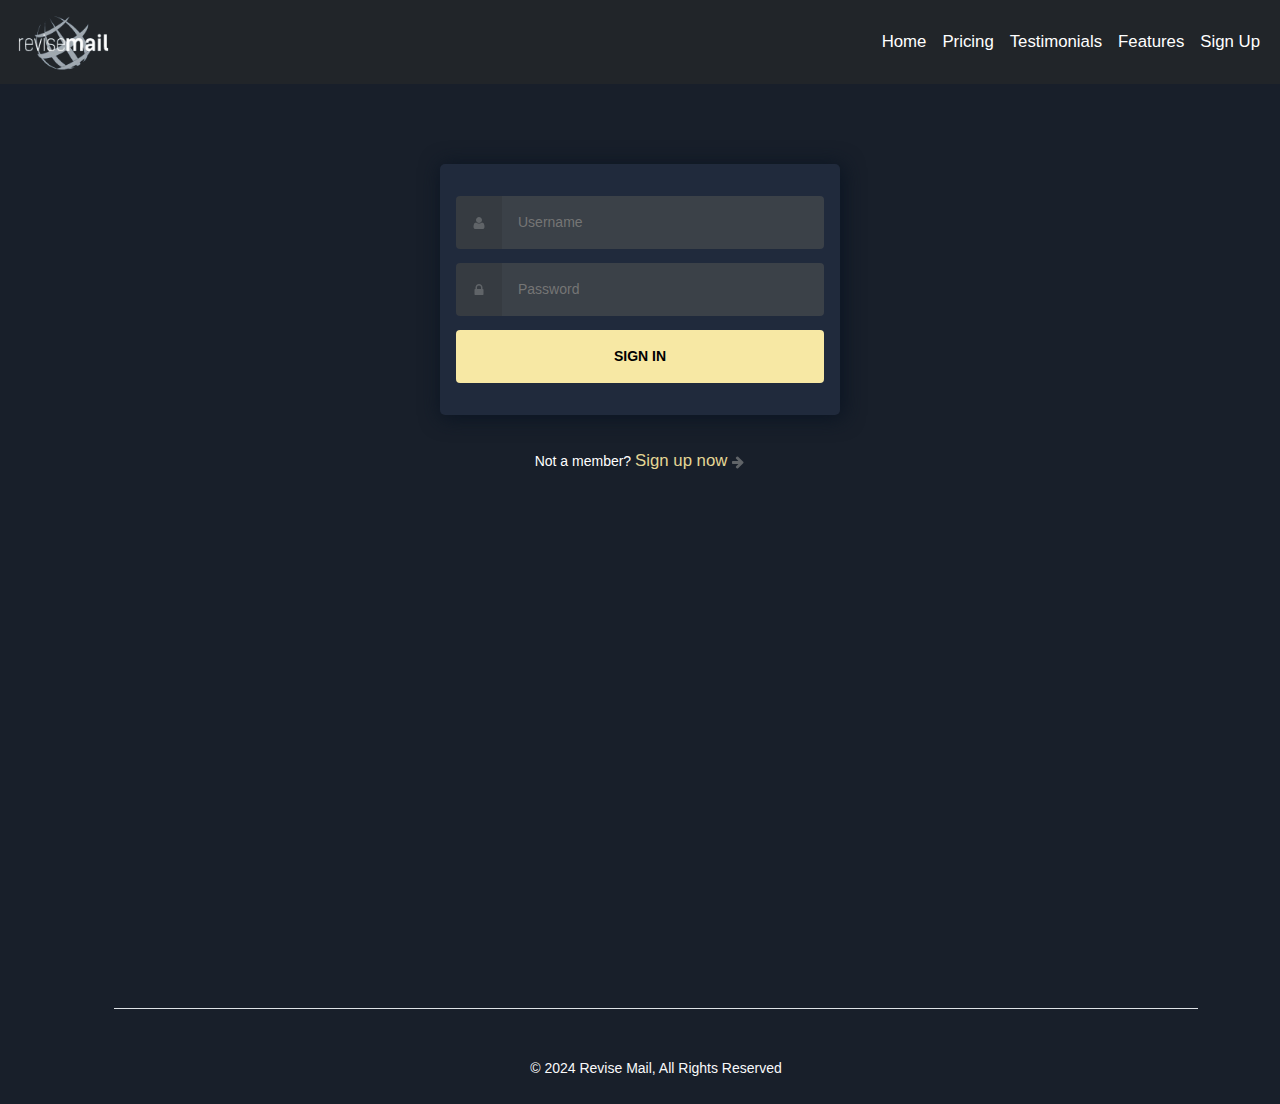
<file: signin.html>
<!DOCTYPE html>
<html lang='en'>

<head>
    <meta charset='UTF-8'>
    <meta name='viewport' content='width=device-width, initial-scale=1.0'>
    <title>Sign In || Revise Mail</title>
    <!-- Bootstrap CSS -->
    <link href='https://cdn.jsdelivr.net/npm/bootstrap@5.3.0-alpha1/dist/css/bootstrap.min.css' rel='stylesheet'>
    <!-- Font Awesome CSS -->
    <link href='https://cdnjs.cloudflare.com/ajax/libs/font-awesome/6.0.0-beta3/css/all.min.css' rel='stylesheet'>
    <!-- Custome css  -->
    <link rel="stylesheet" href="css/auth.css">
    <link rel='stylesheet' href='css/style.css'>
</head>

<body>
    <header>
        <nav class="navbar navbar-expand-lg navbar-dark bg-dark">
            <div class="container-fluid">
                <a class="navbar-brand" href="/"><img src="assets/logo1.png" alt="logo-img" style="width: 100px;"></a>
                <a class="navbar-toggler" type="button" data-bs-toggle="collapse" data-bs-target="#navbarNav"
                    aria-controls="navbarNav" aria-expanded="false" aria-label="Toggle navigation">
                    <span class="navbar-toggler-icon"></span>
                </a>
                <div class="collapse navbar-collapse" id="navbarNav">
                    <ul class="navbar-nav ms-auto">
                        <li class="nav-item">
                            <a class="nav-link " href="/#">Home</a>
                        </li>
                        <li class="nav-item">
                            <a class="nav-link " href="/#price-section">Pricing</a>
                        </li>
                        <li class="nav-item">
                            <a class="nav-link" href="/#testimonial">Testimonials</a>
                        </li>
                        <li class="nav-item">
                            <a class="nav-link" href="/#feature">Features</a>
                        </li>
                        <li class="nav-item">
                            <a class="nav-link" href="signup.html">Sign Up</a>
                        </li>
                    </ul>
                </div>
            </div>
        </nav>
    </header>


    <body class="align">
        <main>

            <div class="grid">

                <form class="form login login-form" onsubmit="return login(event)" data-animate>

                    <div class="alert alert-danger d-none" role="alert" id="alertBox">
                      
                    </div>
                    <div class="form__field">

                        <label for="login__username"><svg class="icon">
                                <use xlink:href="#icon-user"></use>
                            </svg><span class="hidden">Username</span></label>
                        <input autocomplete="username" id="login_username" type="text" name="username"
                            class="form__input" placeholder="Username" required>
                    </div>

                    <div class="form__field">
                        <label for="login__password"><svg class="icon">
                                <use xlink:href="#icon-lock"></use>
                            </svg><span class="hidden">Password</span></label>
                        <input id="login_password" type="password" name="password" class="form__input"
                            placeholder="Password" required>
                    </div>

                    <div class="form__field">
                        <input type="submit" value="Sign In">
                    </div>

                </form>

                <p class="text--center" data-animate>Not a member? <a href="signup.html">Sign up now</a> <svg class="icon">
                        <use xlink:href="#icon-arrow-right"></use>
                    </svg></p>

            </div>

            <svg xmlns="http://www.w3.org/2000/svg" class="icons">
                <symbol id="icon-arrow-right" viewBox="0 0 1792 1792">
                    <path
                        d="M1600 960q0 54-37 91l-651 651q-39 37-91 37-51 0-90-37l-75-75q-38-38-38-91t38-91l293-293H245q-52 0-84.5-37.5T128 1024V896q0-53 32.5-90.5T245 768h704L656 474q-38-36-38-90t38-90l75-75q38-38 90-38 53 0 91 38l651 651q37 35 37 90z" />
                </symbol>
                <symbol id="icon-lock" viewBox="0 0 1792 1792">
                    <path
                        d="M640 768h512V576q0-106-75-181t-181-75-181 75-75 181v192zm832 96v576q0 40-28 68t-68 28H416q-40 0-68-28t-28-68V864q0-40 28-68t68-28h32V576q0-184 132-316t316-132 316 132 132 316v192h32q40 0 68 28t28 68z" />
                </symbol>
                <symbol id="icon-user" viewBox="0 0 1792 1792">
                    <path
                        d="M1600 1405q0 120-73 189.5t-194 69.5H459q-121 0-194-69.5T192 1405q0-53 3.5-103.5t14-109T236 1084t43-97.5 62-81 85.5-53.5T538 832q9 0 42 21.5t74.5 48 108 48T896 971t133.5-21.5 108-48 74.5-48 42-21.5q61 0 111.5 20t85.5 53.5 62 81 43 97.5 26.5 108.5 14 109 3.5 103.5zm-320-893q0 159-112.5 271.5T896 896 624.5 783.5 512 512t112.5-271.5T896 128t271.5 112.5T1280 512z" />
                </symbol>
            </svg>

        </main>
        <div class="container">
            <footer class="">
                <p class="text-center text-light border-top pt-5">© 2024 Revise Mail, All Rights Reserved</p>
            </footer>
        </div>
        <!-- Your HTML content here -->
        <script src="js/app.js"></script>
        <!-- Bootstrap JS (optional) -->
        <script src='https://cdn.jsdelivr.net/npm/bootstrap@5.3.0-alpha1/dist/js/bootstrap.bundle.min.js'></script>
    </body>

</html>
</file>
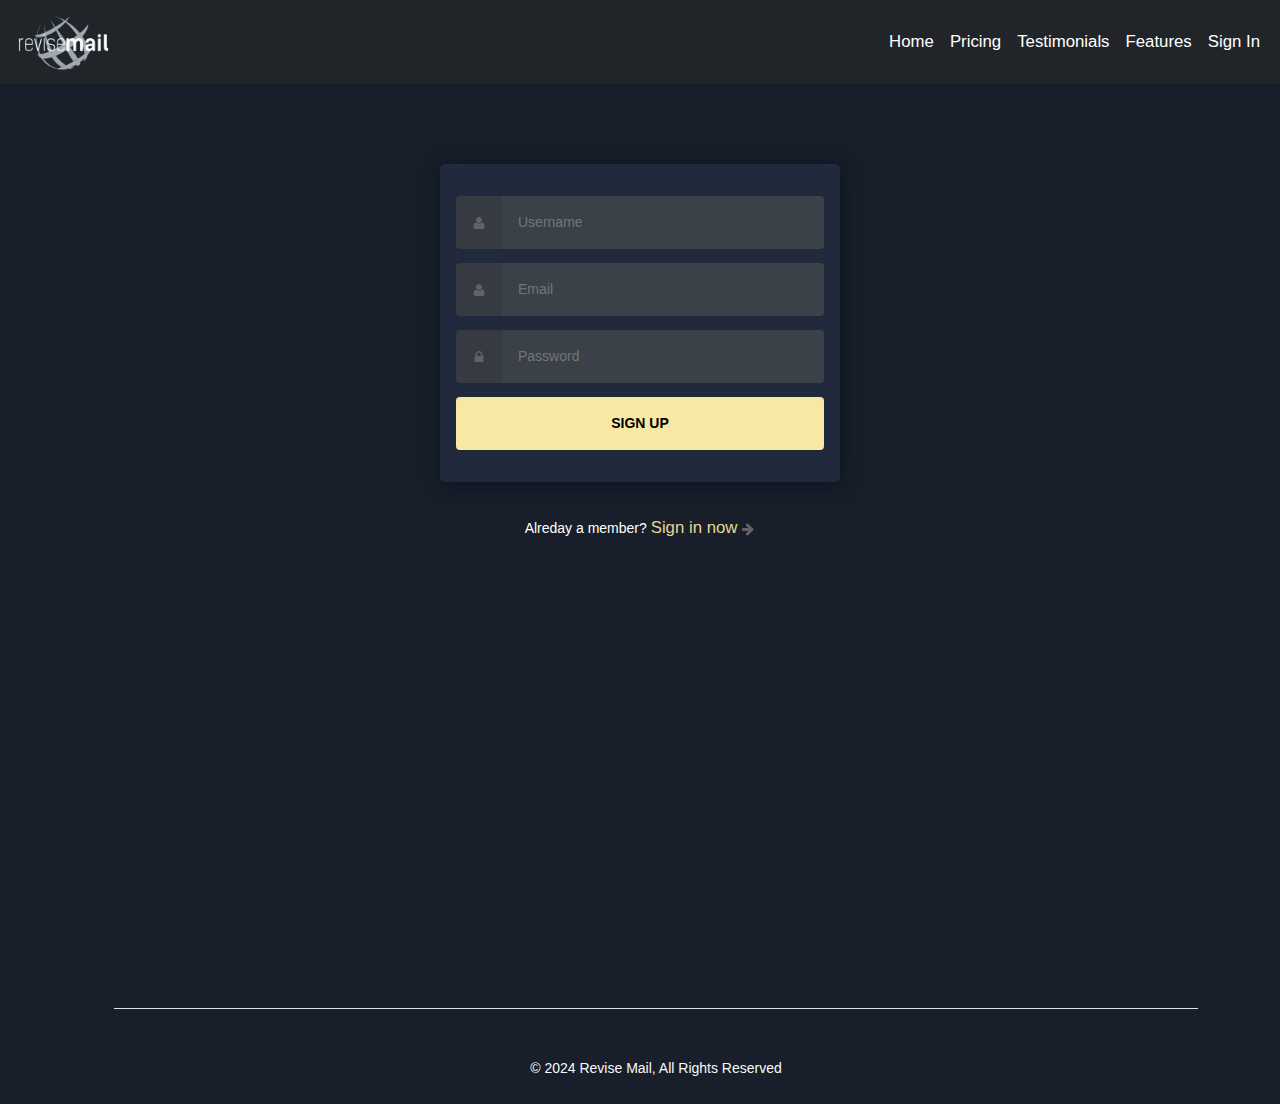
<file: signup.html>
<!DOCTYPE html>
<html lang='en'>

<head>
    <meta charset='UTF-8'>
    <meta name='viewport' content='width=device-width, initial-scale=1.0'>
    <title>Sign Up || Revise Mail</title>
    <!-- Bootstrap CSS -->
    <link href='https://cdn.jsdelivr.net/npm/bootstrap@5.3.0-alpha1/dist/css/bootstrap.min.css' rel='stylesheet'>
    <!-- Font Awesome CSS -->
    <link href='https://cdnjs.cloudflare.com/ajax/libs/font-awesome/6.0.0-beta3/css/all.min.css' rel='stylesheet'>
    <!-- Custome css  -->
    <link rel="stylesheet" href="css/auth.css">
    <link rel='stylesheet' href='css/style.css'>
</head>

<body>
    <header>
        <nav class="navbar navbar-expand-lg navbar-dark bg-dark">
            <div class="container-fluid">
                <a class="navbar-brand" href="/"><img src="assets/logo1.png" alt="logo-img" style="width: 100px;"></a>
                <a class="navbar-toggler" type="button" data-bs-toggle="collapse" data-bs-target="#navbarNav"
                    aria-controls="navbarNav" aria-expanded="false" aria-label="Toggle navigation">
                    <span class="navbar-toggler-icon"></span>
                </a>
                <div class="collapse navbar-collapse" id="navbarNav">
                    <ul class="navbar-nav ms-auto">
                        <li class="nav-item">
                            <a class="nav-link active" href="/#">Home</a>
                        </li>
                        <li class="nav-item">
                            <a class="nav-link active" href="/#price-section">Pricing</a>
                        </li>
                        <li class="nav-item">
                            <a class="nav-link" href="/#testimonial">Testimonials</a>
                        </li>
                        <li class="nav-item">
                            <a class="nav-link" href="/#feature">Features</a>
                        </li>
                        <li class="nav-item">
                            <a class="nav-link" href="signin.html">Sign In</a>
                        </li>
                    </ul>
                </div>
            </div>
        </nav>
    </header>


    <main>

        <body class="align ">

            <div class="grid">

                <form class="form login login-form" onsubmit="return register(event)" data-animate>
                    <div class="alert alert-danger d-none" role="alert" id="RalertBox">

                    </div>
                    <div class="form__field">
                        <label for="login__username"><svg class="icon">
                                <use xlink:href="#icon-user"></use>
                            </svg><span class="hidden">Username</span></label>
                        <input autocomplete="username" id="username" type="text" name="username" class="form__input"
                            placeholder="Username" >
                    </div>
                    <div class="form__field">
                        <label for="login__username"><svg class="icon">
                                <use xlink:href="#icon-user"></use>
                            </svg><span class="hidden">Email</span></label>
                        <input autocomplete="username" id="email" type="text" name="username" class="form__input"
                            placeholder="Email" >
                    </div>

                    <div class="form__field">
                        <label for="login__password"><svg class="icon">
                                <use xlink:href="#icon-lock"></use>
                            </svg><span class="hidden">Password</span></label>
                        <input id="password" type="password" name="password" class="form__input" placeholder="Password"
                            >
                    </div>

                    <div class="form__field">
                        <input type="submit" value="Sign Up">
                    </div>

                </form>

                <p class="text--center">Alreday a member? <a href="signin.html">Sign in now</a> <svg class="icon">
                        <use xlink:href="#icon-arrow-right"></use>
                    </svg></p>

            </div>

            <svg xmlns="http://www.w3.org/2000/svg" class="icons">
                <symbol id="icon-arrow-right" viewBox="0 0 1792 1792">
                    <path
                        d="M1600 960q0 54-37 91l-651 651q-39 37-91 37-51 0-90-37l-75-75q-38-38-38-91t38-91l293-293H245q-52 0-84.5-37.5T128 1024V896q0-53 32.5-90.5T245 768h704L656 474q-38-36-38-90t38-90l75-75q38-38 90-38 53 0 91 38l651 651q37 35 37 90z" />
                </symbol>
                <symbol id="icon-lock" viewBox="0 0 1792 1792">
                    <path
                        d="M640 768h512V576q0-106-75-181t-181-75-181 75-75 181v192zm832 96v576q0 40-28 68t-68 28H416q-40 0-68-28t-28-68V864q0-40 28-68t68-28h32V576q0-184 132-316t316-132 316 132 132 316v192h32q40 0 68 28t28 68z" />
                </symbol>
                <symbol id="icon-user" viewBox="0 0 1792 1792">
                    <path
                        d="M1600 1405q0 120-73 189.5t-194 69.5H459q-121 0-194-69.5T192 1405q0-53 3.5-103.5t14-109T236 1084t43-97.5 62-81 85.5-53.5T538 832q9 0 42 21.5t74.5 48 108 48T896 971t133.5-21.5 108-48 74.5-48 42-21.5q61 0 111.5 20t85.5 53.5 62 81 43 97.5 26.5 108.5 14 109 3.5 103.5zm-320-893q0 159-112.5 271.5T896 896 624.5 783.5 512 512t112.5-271.5T896 128t271.5 112.5T1280 512z" />
                </symbol>
            </svg>

        </body>
    </main>

    <div class="container">
        <footer class="">
            <p class="text-center text-light border-top pt-5">© 2024 Revise Mail, All Rights Reserved</p>
        </footer>
    </div>


    <!-- Your HTML content here -->
    <script src="js/app.js"></script>
    <!-- Bootstrap JS (optional) -->
    <script src='https://cdn.jsdelivr.net/npm/bootstrap@5.3.0-alpha1/dist/js/bootstrap.bundle.min.js'></script>
</body>

</html>
</file>
<file: css/auth.css>
/* config.css */


:root {
    --baseColor: #606468;
    --primary-color-dark-blue-1: hsl(217, 28%, 15%);
    --primary-color-dark-blue-2: hsl(218, 28%, 13%);
    --primary-color-dark-blue-3: hsl(216, 53%, 9%);
    --primary-color-dark-blue-4: hsl(219, 30%, 18%);
    --accent-color-cyan: #e4d695;
    --accent-color-blue: #F3D33F;
    --neutral-color-white: hsl(0, 0%, 100%);
    --font-heading: "Raleway", sans-serif;
    --font-body: "Open Sans", sans-serif;
    --padding-sm: 2.5rem 2rem;
    --padding-md: 1rem;
    --padding-lg: 4.5rem 4rem;
    --padding-footer: 15rem 4rem 1rem;
    --padding-footer-tablet: 20rem 3rem 1rem;
    --padding-footer-mobile: 25rem 3rem 1rem;
}

a{
    text-decoration: none !important;
    font-size: larger !important;
}
/* helpers/align.css */
main{
    min-height: 100vh !important;
}
.contact-info {
    margin: 0 !important;
    padding: 0 !important;
}

.grid {
    width: 90%;
    margin-left: auto;
    margin-right: auto;
    max-width: 25rem;
    padding-top: 5rem;
}

/* helpers/hidden.css */

.hidden {
    border: 0;
    clip: rect(0 0 0 0);
    height: 1px;
    margin: -1px;
    overflow: hidden;
    padding: 0;
    position: absolute;
    width: 1px;
}

/* helpers/icon.css */

:root {
    --iconFill: var(--baseColor);
}

.icons {
    display: none;
}

.icon {
    height: 1em;
    display: inline-block;
    fill: #606468;
    fill: var(--iconFill);
    width: 1em;
    vertical-align: middle;
}

/* layout/base.css */

:root {
    --htmlFontSize: 100%;

    --bodyBackgroundColor: #2c3338;
    --bodyColor: var(--baseColor);
    --bodyFontFamily: "Open Sans";
    --bodyFontFamilyFallback: sans-serif;
    --bodyFontSize: 0.875rem;
    --bodyFontWeight: 400;
    --bodyLineHeight: 1.5;
}

* {
    -webkit-box-sizing: inherit;
    box-sizing: inherit;
}

html {
    -webkit-box-sizing: border-box;
    box-sizing: border-box;
    font-size: 100%;
    font-size: var(--htmlFontSize);
}

body {
    background-color: #2c3338;
    background-color: var(--bodyBackgroundColor);
    color: #606468;
    color: var(--bodyColor);
    font-family: "Open Sans", sans-serif;
    font-family: var(--bodyFontFamily), var(--bodyFontFamilyFallback);
    font-size: 0.875rem;
    font-size: var(--bodyFontSize);
    font-weight: 400;
    font-weight: var(--bodyFontWeight);
    line-height: 1.5;
    line-height: var(--bodyLineHeight);
    margin: 0;
    min-height: 100vh;
}

/* modules/anchor.css */

:root {
    --anchorColor: #eee;
}

a {
    color: #eee;
    color: var(--anchorColor);
    outline: 0;
    text-decoration: none;
}

a:focus,
a:hover {
    text-decoration: underline;
}

/* modules/form.css */

:root {
    --formGap: 0.875rem;
}

input {
    background-image: none;
    border: 0;
    color: inherit;
    font: inherit;
    margin: 0;
    outline: 0;
    padding: 0;
    -webkit-transition: background-color 0.3s;
    -o-transition: background-color 0.3s;
    transition: background-color 0.3s;
    height: max-content;
}

input[type="submit"] {
    cursor: pointer;
}

.form {
    display: grid;
    grid-gap: 0.875rem;
    gap: 0.875rem;
    grid-gap: var(--formGap);
    gap: var(--formGap);
}

.form input[type="password"],
.form input[type="text"],
.form input[type="submit"] {
    width: 100%;
    height: max-content;
}

.form__field {
    display: -webkit-box;
    display: -ms-flexbox;
    display: flex;
}

.form__input {
    -webkit-box-flex: 1;
    -ms-flex: 1;
    flex: 1;
}

/* modules/login.css */

:root {
    --loginBorderRadus: 0.25rem;
    --loginColor: #eee;

    --loginInputBackgroundColor: #3b4148;
    --loginInputHoverBackgroundColor: #434a52;

    --loginLabelBackgroundColor: #363b41;

    --loginSubmitBackgroundColor: #f7e8a4;
    --loginSubmitColor: #eee;
    --loginSubmitHoverBackgroundColor: #F3D33F;
}

.login {
    color: #000;
    color: var(--loginColor);
}

.login label,
.login input[type="text"],
.login input[type="password"],
.login input[type="submit"] {
    border-radius: 0.25rem;
    border-radius: var(--loginBorderRadus);
    padding: 1rem;
    color: #000 !important;
}

.login label {
    background-color: #363b41;
    background-color: var(--loginLabelBackgroundColor);
    border-bottom-right-radius: 0;
    border-top-right-radius: 0;
    /* padding-left: 1.25rem;
    padding-right: 1.25rem; */
}

.login input[type="password"],
.login input[type="text"] {
    background-color: #3b4148;
    background-color: var(--loginInputBackgroundColor);
    border-bottom-left-radius: 0;
    border-top-left-radius: 0;
    color: #fff !important;
}

.login input[type="password"]:focus,
.login input[type="password"]:hover,
.login input[type="text"]:focus,
.login input[type="text"]:hover {
    background-color: #434a52;
    background-color: var(--loginInputHoverBackgroundColor);
}

.login input[type="submit"] {
    background-color: #F3D33F;
    background-color: var(--loginSubmitBackgroundColor);
    color: #000;
    color: var(--loginSubmitColor);
    font-weight: 700;
    text-transform: uppercase;
}

.login input[type="submit"]:focus,
.login input[type="submit"]:hover {
    background-color: #F3D33F;
    background-color: var(--loginSubmitHoverBackgroundColor);
}

/* modules/text.css */

p {
    margin-top: 1.5rem;
    margin-bottom: 1.5rem;
}

.text--center {
    text-align: center;
}
.login-form {
   

       /* margin-left: 3.5rem;
       flex-basis: 33.33%; */
       border-radius: 5px;
       background-color: var(--primary-color-dark-blue-4);
       box-shadow: 2px 2px 20px 2px var(--primary-color-dark-blue-3);
       padding: 2rem 1rem;

}

/* animation part css starts  */
@keyframes fadeInUp {
    from {
        opacity: 0;
        transform: translateY(30px);
    }

    to {
        opacity: 1;
        transform: translateY(0);
    }
}

.form,
.text--center {
    animation: fadeInUp 0.8s ease-out forwards;
}

.form__field {
    animation: fadeInUp 0.8s ease-out forwards;
    /* animation-delay: 0.2s; */
    /* Stagger the animations for each field */
}

.text--center {
    animation-delay: 1s;
    /* Delay the text animation slightly more */
}

/* animation part css ends */
</file>
<file: css/style.css>
:root {
    --primary-color-dark-blue-1: hsl(217, 28%, 15%);
    --primary-color-dark-blue-2: hsl(218, 28%, 13%);
    --primary-color-dark-blue-3: hsl(216, 53%, 9%);
    --primary-color-dark-blue-4: hsl(219, 30%, 18%);
    --accent-color-cyan: #e4d695;
    --accent-color-blue: #F3D33F;
    --neutral-color-white: hsl(0, 0%, 100%);
    --font-heading: "Raleway", sans-serif;
    --font-body: "Open Sans", sans-serif;
    --padding-sm: 2.5rem 2rem;
    --padding-md: 1rem;
    --padding-lg: 4.5rem 4rem;
    --padding-footer: 10rem 4rem 1rem;
    --padding-footer-tablet: 30rem 3rem 1rem;
    --padding-footer-mobile: 25rem 3rem 1rem;
}

body {
    background-color: var(--primary-color-dark-blue-2);
    color: var(--neutral-color-white);
    font-family: var(--font-body);
}

h1,
h2,
h3,
h4,
h5,
h6 {
    font-family: var(--font-heading);
    line-height: 1.7;
    font-weight: 700;
}

h1 {
    font-size: 1.7rem;
}

h2 {
    font-size: 1.5rem;
}

h3 {
    font-size: 1.4rem;
}

p {
    font-family: var(--font-body);
    font-size: 14px;
    line-height: 1.7;
    padding: 0.5rem 0;
}

.lg-p {
    font-size: 1rem;
}

a {
    color: var(--neutral-color-white);
    font-family: var(--font-heading);
    text-decoration: none;
}

/* header {
    display: flex;
    padding: var(--padding-md);
    justify-content: space-between;
} */

/* navbar animation css starts */
/* Fade-in animation for the entire navbar */
@keyframes fadeIn {
    from {
        opacity: 0;
    }

    to {
        opacity: 1;
    }
}

.navbar {
    animation: fadeIn 1s ease-out;
}

/* Scale animation for navbar links */
.navbar-nav .nav-link {
    transition: transform 0.3s ease-in-out;
}



/* Pulse animation for the navbar brand logo */
.navbar-brand {
    display: inline-block;
    transition: transform 0.3s ease;
}

.navbar-brand:hover {
    animation: pulse 1s infinite;
}

@keyframes pulse {
    0% {
        transform: scale(1);
    }

    50% {
        transform: scale(1.05);
    }

    100% {
        transform: scale(1);
    }
}

.intro-img {
    height: 300px !important;
}

/* Home secation css animation starts  */
.intro-img img {
    width: 100%;
    animation: expandWidth 1.5s ease-out forwards;
}

@keyframes expandWidth {
    from {
        width: 0;
    }

    to {
        width: 100%;
    }
}

.intro-content>* {
    opacity: 0;
    animation: fadeInUp 1s ease-out forwards;
}

.intro-content .intro-title {
    animation-delay: 0.5s;
}

.intro-content .lg-p {
    animation-delay: 1s;
}

.intro-content .btn-animate {
    animation-delay: 1.5s;
}

@keyframes fadeInUp {
    from {
        transform: translateY(20px);
        opacity: 0;
    }

    to {
        transform: translateY(0);
        opacity: 1;
    }
}

/* pricing table css starts  */
.pricing-table-5 .title {
    transition: color 0.3s ease;
}

.pricing-table-5:hover .title {
    color: #007bff;
    /* Change color on hover */
}

.pricing-table-5 .price {
    transition: transform 0.3s ease-in-out;
}

.pricing-table-5:hover .price {
    transform: scale(1.1);
    /* Scale effect on hover */
}


.navbar-nav .nav-link {
    transition: transform 0.3s ease-in-out;
}

.nav-bar {
    display: flex;
    justify-content: center;
    align-items: center;
}

.nav-bar ul li {
    display: inline-block;
    margin-right: 1rem;
    color: #F3D33F;
}

.nav-bar ul {
    margin: 0;
}

a {
    text-decoration: none;
    color: var(--accent-color-cyan);
}

a:hover {
    color: #fff;
    transition: 600ms;
}

section {
    padding: var(--padding-lg);
}

.intro img {
    width: 100%;
    max-width: 300px;
    height: auto;
}

.productive img {
    width: 100%;
    max-width: 500px;
    height: auto;
}

.intro {
    display: flex;
    flex-direction: column;
    justify-content: center;
    align-items: center;
    text-align: center;
}

.intro>div {
    width: 60%;
}

.ml-1 {
    margin-left: 1rem;
}

.mt-2 {
    margin-top: 2rem;
}

button {
    border-radius: 25px;
    background: linear-gradient(50deg,
            var(--accent-color-cyan),
            var(--accent-color-blue));
    border: none;
    font-family: var(--font-heading);
    color: var(--neutral-color-white);
    height: 3rem;
    font-weight: 700;
    padding: 0 12px;
}

input {
    height: 3rem;
    padding-left: 12px;
    border: none;
    border-radius: 25px;
    background-color: var(--neutral-color-white);
}

.btn {
    width: 15rem;
    max-width: 80%;
}

button:hover {
    cursor: pointer;
    background: linear-gradient(50deg,
            var(--accent-color-blue),
            var(--accent-color-cyan));
}

.features {
    display: flex;
    flex-wrap: wrap;
    justify-content: center;
    align-items: center;
}

.features-item {
    width: 33.33%;
    padding: 2rem 2.5rem;
    text-align: center;
}

.productive {
    display: flex;
    align-items: center;
}

.productive-content {
    padding-left: 4.5rem;
}

.content-link {
    font-family: var(--font-body);
    border-bottom: 1px solid var(--accent-color-cyan);
    color: var(--accent-color-cyan);
}

.content-link:hover {
    color: var(--neutral-color-white);
    transition: 600ms;
    border-bottom-color: var(--white);
}

.testimonial {
    display: flex;
    justify-content: space-between;
    align-items: center;
}

.testimonial-item {
    margin-left: 3.5rem;
    flex-basis: 33.33%;
    border-radius: 5px;
    background-color: var(--primary-color-dark-blue-4);
    box-shadow: 2px 2px 20px 2px var(--primary-color-dark-blue-3);
    padding: var(--padding-sm);
}

.testimonial-item:first-child {
    margin-left: 0;
}

.testimonial-item-reviewer {
    display: flex;
    /* padding-top: 1rem; */
}

.testimonial-item-reviewer img {
    border-radius: 50%;
    height: 50px;
    width: 50px;
    margin-top: 5px;
}

.cta {
    position: relative;
    display: flex;
    justify-content: center;
    align-items: center;
}

.cta-item {
    position: absolute;
    top: 50px;
    max-width: 800px;
    width: 66.66%;
    min-width: 300px;
    padding: var(--padding-md);
    box-shadow: 2px 2px 30px 2px var(--primary-color-dark-blue-3);
    background-color: var(--primary-color-dark-blue-4);
    border-radius: 5px;
    text-align: center;
}

.cta-form {
    display: flex;
    justify-content: center;
}

.input-block {
    width: 80%;
    max-width: 600px;
}

.btn-block {
    width: 20%;
    max-width: 250px;
    margin-left: 1rem;
}

.contact-info {
    /* margin-top: 50px; */
    padding: var(--padding-footer);
    /* display: grid; */
    background-color: var(--primary-color-dark-blue-3);
    /* grid-template-columns: repeat(3, 1fr); */
    /* grid-template-rows: repeat(2, auto); */
    /* grid-template-areas: "logo logo logo logo""location contacts links social""attribution attribution attribution attribution"; */
}

.contact-info>div,
.contact-info>nav {
    padding: 1rem 2.5rem;
}

.contact-info-logo {
    grid-area: logo;
}

.contact-info-location {
    grid-area: location;
}

.contact-info-contacts-item,
.contact-info-location-item {
    display: flex;
}

footer p {
    padding: 0;
    margin-left: 2rem;
}

.contact-info-logo {
    margin-left: 2rem;
}

.img-footer {
    margin-right: 1rem;
    width: 18px;
    height: 18px;
    line-height: 1.5;
}

.contact-info-contacts {
    grid-area: contacts;
    display: flex;
    flex-direction: column;
    align-items: center;
}

.contact-info-contacts-item:first-child {
    margin-bottom: 2rem;
}

.contact-info-links {
    grid-area: links;
    display: flex;
    justify-content: center;
}

.contact-info-links-list:first-child {
    margin-right: 2.5rem;
}

.contact-info-links-list li {
    margin-bottom: .5rem;
}

.contact-info-social-links {
    display: flex;
    justify-content: flex-end;
    grid-area: social;
}

.contact-info-social-link-item {
    margin-left: 1rem;
    height: 30px;
    width: 30px;
    border: 1px solid var(--neutral-color-white);
    border-radius: 50%;
}

.flex-center {
    display: flex;
    justify-content: center;
    align-items: center;
}

footer i {}

.attribution-container {
    grid-area: attribution;
}


@media (min-width: 1200px) {
    .navbar-nav .nav-link:hover {
        transform: scale(1.1);
    }
}

@media (max-width: 1000px) {
    /* header {
        padding: var(--padding-sm);
    } */

    .testimonial {
        padding: 0;
    }

    header img,
    footer img {
        width: 117px;
        height: auto;
    }

    section {
        padding: var(--padding-sm);
    }

    .intro>div,
    .features-item {
        width: 100%;
    }

    .testimonial,
    .productive {
        flex-direction: column;
    }

    .features-item {
        padding: 2rem 0;
    }

    .productive-content {
        margin-top: 2rem;
        padding: 0;
    }

    .testimonial-item {
        margin-left: 0;
        margin-top: 3.5rem;
        width: 80%;
    }

    .cta-item {
        width: 80%;
        padding: 2.5rem 2rem;
    }

    .cta-form {
        flex-direction: column;
    }

    .input-block {
        max-width: 100%;
        width: auto;
    }

    .btn-block {
        max-width: 100%;
        width: auto;
        min-width: 100%;
        margin-top: 1rem;
        margin-left: 0;
    }

    .contact-info {
        padding: var(--padding-footer-tablet);
        grid-template-columns: 100%;
        grid-template-rows: repeat(6, auto);
        grid-template-areas: "logo""location""contacts""links""social"" attribution";
    }

    .contact-info>div,
    .contact-info>nav {
        padding: 1rem 0;
    }

    .contact-info-contacts {
        align-items: flex-start;
    }

    .contact-info-links {
        flex-direction: column;
        justify-content: flex-start;
    }

    .contact-info-links-list:first-child {
        margin-bottom: 1rem;
    }

    .contact-info-social-links {
        justify-content: center;
    }
}

@media (max-width: 375px) {
    section {
        padding: var(--padding-sm);
    }

    .cta-item {
        min-width: 50%;
        max-width: 70%;
    }

    .contact-info {
        padding: var(--padding-footer-mobile);
    }
}


/* pricing table css  */
.pricing-table-5 {
    text-align: center;
    padding: 38px 0 40px;
    transition: 0.3s ease-in;
    position: relative;
    border: 1px solid #e5e5e5;
    z-index: 0;
    margin-bottom: 30px;
    background-color: #202A3C;
    box-shadow: 2px 2px 20px 2px var(--primary-color-dark-blue-3);
}

.pricing-table-5:after {
    position: absolute;
    top: 0;
    left: 0;
    width: 100%;
    height: 6px;
    background-color: #F3D33F;
    content: "";
    transition: height 0.5s ease-in;
    z-index: -1;
}

.pricing-table-5 .price-header .title {
    color: #FFF;
    font-size: 16px;
    text-transform: uppercase;
    font-weight: 600;
    margin-bottom: 25px;
}

.pricing-table-5 .price-header .icon {
    font-size: 60px;
    line-height: 60px;
    margin-bottom: 30px;
    color: #F3D33F;
    transition: 0.3s ease-in;
}

.pricing-table-5 .price-header .price {
    font-size: 50px;
    line-height: 60px;
    color: #F3D33F;
    font-weight: 700;
    margin-bottom: 25px;
    transition: 0.3s ease-in;
}

.pricing-table-5 .price-header .price .dollar {
    font-size: 33px;
    line-height: 33px;
    position: relative;
    top: -12px;
}

.pricing-table-5 .price-header .price .month {
    font-size: 22px;
    line-height: 23px;
}

.pricing-table-5 .price-footer {
    margin-top: 40px;
}

.nav-link {
    color: #fff !important;
}

.pricing-table-5 .price-footer .order-btn {
    display: inline-block;
    width: 165px;
    height: 50px;
    line-height: 50px;
    text-align: center;
    font-size: 14px;
    text-transform: uppercase;
    border-radius: 25px;
    color: #fff;
    transition: 0.5s ease-in;
    font-weight: 600;
    position: relative;
    overflow: hidden;
    border-radius: 25px;
    background: linear-gradient(50deg,
            var(--accent-color-cyan),
            var(--accent-color-blue));
    border: none;
    font-family: var(--font-heading);
    color: var(--neutral-color-white);
    height: 3rem;
    font-weight: 700;
    padding: 0 12px;
}

.pricing-table-5 .price-body ul {
    margin: 0;
    padding: 0;
}

.pricing-table-5 .price-body ul li {
    list-style: none;
    display: block;
    color: #8997a7;
    margin: 27px 0;
    transition: 0.3s ease-in;
}

.pricing-table-5 .price-body ul li:first-child {
    margin-top: 0;
}

.pricing-table-5 .price-body ul li:last-child {
    margin-bottom: 0;
}

/* productive part css starts  */
.productive-wrapper {
    display: flex;
    flex-direction: row-reverse;
    /* Image on the right by default */
    align-items: center;
    justify-content: space-around;
    overflow: hidden;
    /* Ensures elements don't show outside bounds during animation */
}

.productive-img,
.productive-content {
    transition: transform 1s ease, opacity 1s ease;
    opacity: 0;
    /* Start both elements as invisible */
}

/* Default state for larger screens */
@media (min-width: 768px) {
    .productive-img {
        transform: translateX(-100%);
        /* Start image off-screen to the left */
    }

    .productive-content {
        transform: translateX(100%);
        /* Start text off-screen to the right */
    }

    /* When elements are in view, move them to their final position */
    .productive-img.move-right,
    .productive-content.move-right {
        transform: translateX(0%);
        opacity: 1;
    }
}

/* Adjustments for smaller screens */
@media (max-width: 767px) {
    .productive-wrapper {
        flex-direction: column-reverse;
    }

    .productive-img,
    .productive-content {
        transform: translateY(20px);
        /* Start slightly lower for a subtle rise effect */
    }

    /* Animate into final positions */
    .productive-img.move-right,
    .productive-content.move-right {
        transform: translateY(0);
        opacity: 1;
    }
}
 /* productive part css ends  */

 /* Testimonials section css starts for animaion  */

 .testimonial-item {
     opacity: 0;
     /* Start fully transparent */
     transform: translateY(50px);
     /* Start slightly below their final position */
     transition: opacity 1s ease-out, transform 1s ease-out;
     /* Smooth transition for both properties */
 }

 .is-visible {
     opacity: 1;
     /* Fully visible */
     transform: translateY(0);
     /* Move to final position */
 }

 /* Testimonials section css ends for animaion  */

 /* footer section css starts  */
 .cta-item {
     opacity: 0;
     /* Start fully transparent */
     transform: translateY(50px);
     /* Start slightly below their final position */
     transition: opacity 0.8s ease-out, transform 0.8s ease-out;
     /* Smooth transition for both properties */
 }

 .is-visible {
     opacity: 1;
     /* Fully visible */
     transform: translateY(0);
     /* Move to final position */
 }
.testimonial-item-reviewer-text p,
.testimonial-item-reviewer-text h4{
    margin-bottom: 0px !important;
    line-height: normal;
}
 /* footer section css ends  */
</file>
